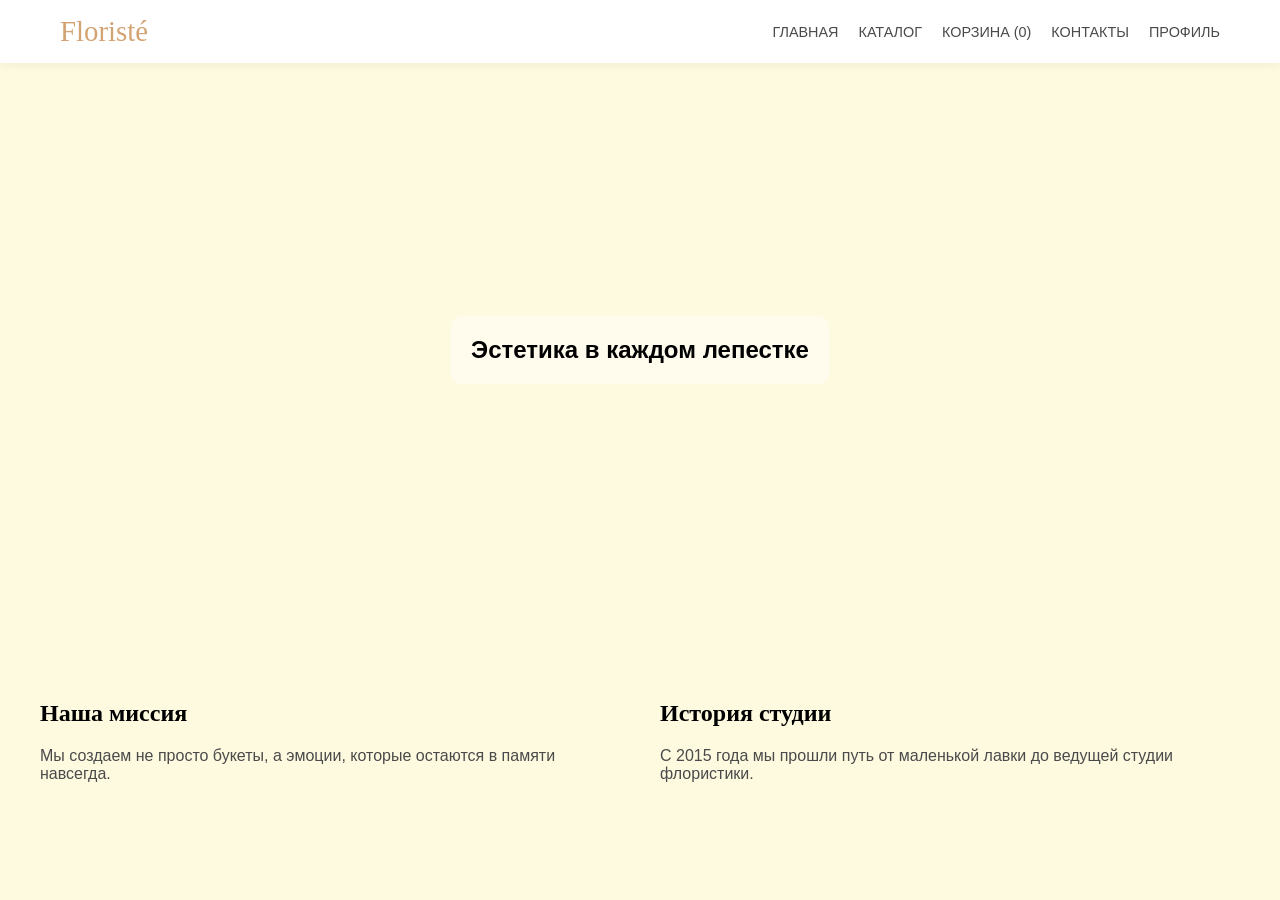
<file: index.html>
<!DOCTYPE html>
<html lang="ru">
<head>
    <meta charset="UTF-8">
    <title>Floristé — Главная</title>
    <link rel="stylesheet" href="style.css">
</head>
<body>
    <header id="header-placeholder"></header>

    <!-- Изменили color: #fff на color: #000 -->
    <section style="height: 60vh; background: url('https://unsplash.com') center/cover; display: flex; align-items: center; justify-content: center; color: #000; text-align: center;">
        <h1 style="background: rgba(255, 255, 255, 0.4); padding: 20px; border-radius: 10px;">Эстетика в каждом лепестке</h1>
    </section>

    <section class="container" style="padding: 80px 0;">
        <div style="display: grid; grid-template-columns: 1fr 1fr; gap: 40px;">
            <div>
                <h2 style="font-family: 'Playfair Display'; margin-bottom: 20px; color: #000;">Наша миссия</h2>
                <p>Мы создаем не просто букеты, а эмоции, которые остаются в памяти навсегда.</p>
            </div>
            <div>
                <h2 style="font-family: 'Playfair Display'; margin-bottom: 20px; color: #000;">История студии</h2>
                <p>С 2015 года мы прошли путь от маленькой лавки до ведущей студии флористики.</p>
            </div>
        </div>
    </section>

    <script src="script.js"></script>
</body>
</html>
</file>
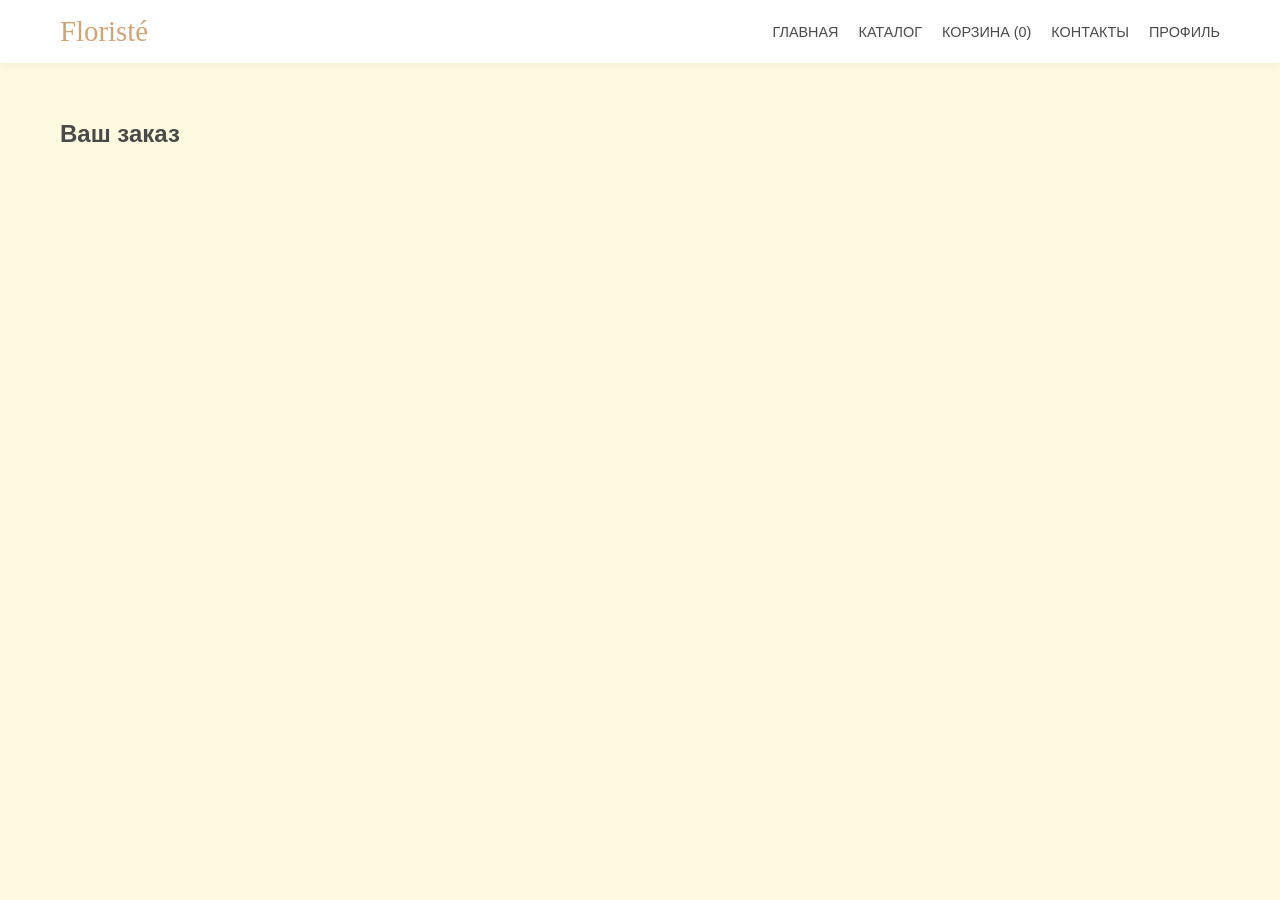
<file: cart.html>
<!DOCTYPE html>
<html lang="ru">
<head>
    <meta charset="UTF-8">
    <title>Корзина — Floristé</title>
    <link rel="stylesheet" href="style.css">
</head>
<body>
    <header id="header-placeholder"></header>
    <main class="container" style="padding-top: 40px;">
        <h2>Ваш заказ</h2>
        <div id="cart-list" style="margin-top: 20px;"></div>
        <div id="cart-total" style="margin-top: 20px; text-align: right; display: none;">
            <h3>Итого: <span id="total-sum">0</span> ₽</h3>
            <button class="btn" style="margin-top: 15px;" onclick="checkout()">Оформить доставку</button>
        </div>
    </main>
    <script src="script.js"></script>
    <script>renderCartPage();</script>
</body>
</html>
</file>
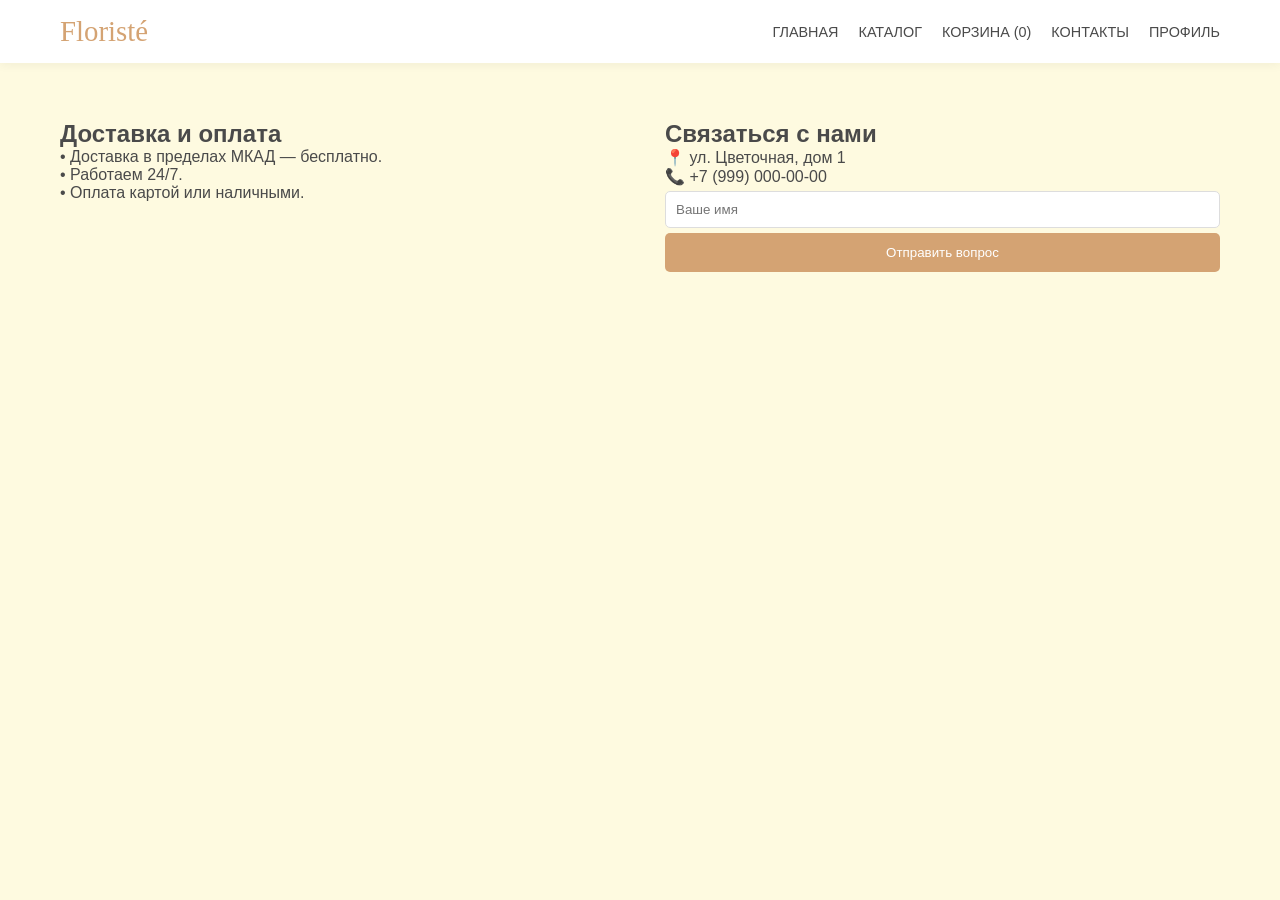
<file: contacts.html>
<!DOCTYPE html>
<html lang="ru">
<head>
    <meta charset="UTF-8">
    <title>Контакты — Floristé</title>
    <link rel="stylesheet" href="style.css">
</head>
<body>
    <header id="header-placeholder"></header>
    <main class="container" style="padding-top: 40px;">
        <div style="display: grid; grid-template-columns: 1fr 1fr; gap: 50px;">
            <div>
                <h2>Доставка и оплата</h2>
                <p>• Доставка в пределах МКАД — бесплатно.</p>
                <p>• Работаем 24/7.</p>
                <p>• Оплата картой или наличными.</p>
            </div>
            <div>
                <h2>Связаться с нами</h2>
                <p>📍 ул. Цветочная, дом 1</p>
                <p>📞 +7 (999) 000-00-00</p>
                <input type="text" placeholder="Ваше имя">
                <button class="btn" style="width: 100%;">Отправить вопрос</button>
            </div>
        </div>
    </main>
    <script src="script.js"></script>
</body>
</html>
</file>
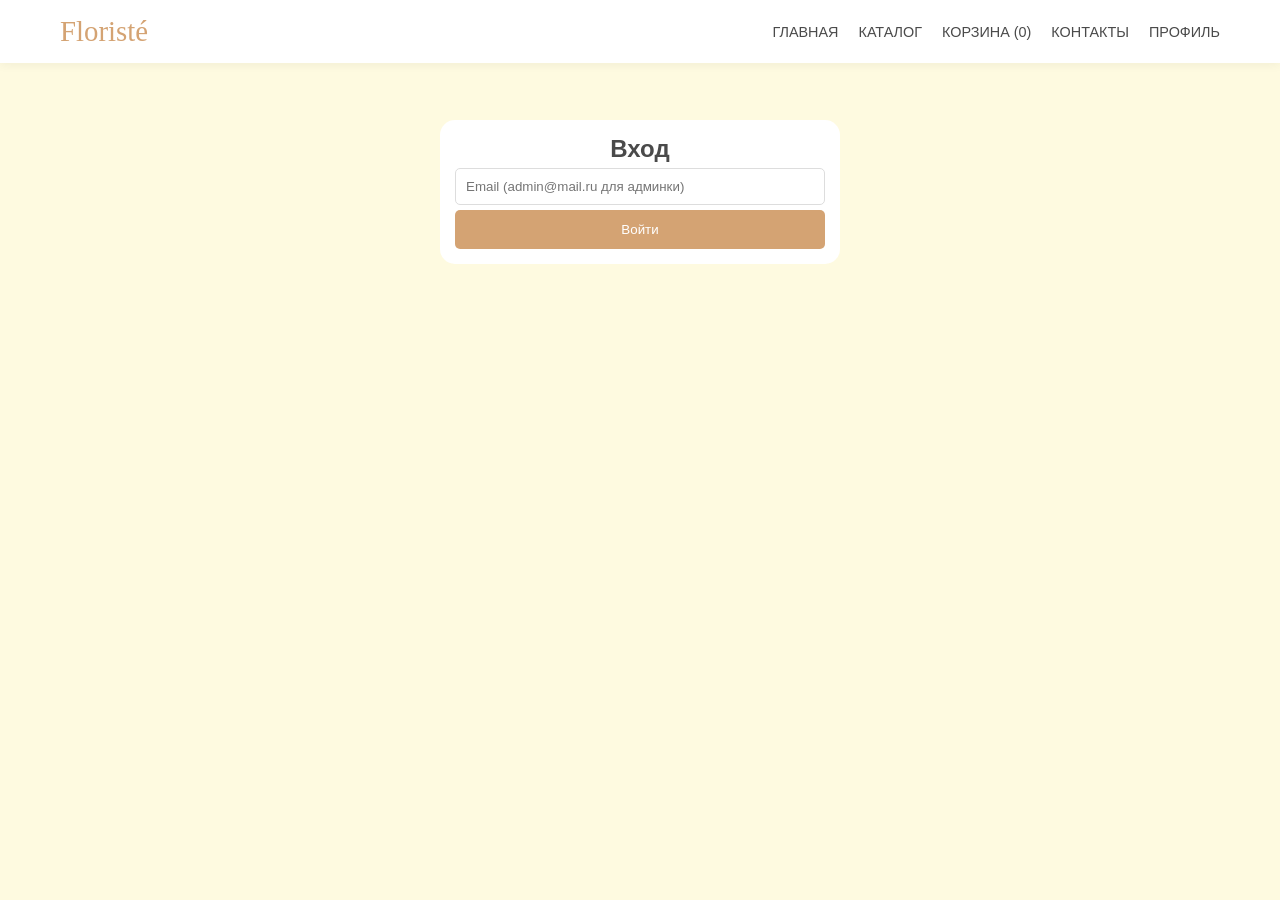
<file: profile.html>
<!DOCTYPE html>
<html lang="ru">
<head>
    <meta charset="UTF-8">
    <title>Профиль — Floristé</title>
    <link rel="stylesheet" href="style.css">
</head>
<body>
    <header id="header-placeholder"></header>
    <main class="container" style="padding-top: 40px;">
        <div id="auth-ui" class="product-card" style="max-width: 400px; margin: 0 auto;">
            <h2>Вход</h2>
            <input type="email" id="email" placeholder="Email (admin@mail.ru для админки)">
            <button class="btn" style="width: 100%;" onclick="login()">Войти</button>
        </div>

        <div id="admin-ui" style="display: none;">
            <h2>Панель администратора</h2>
            <div class="product-card" style="text-align: left; margin-top: 20px;">
                <input type="text" id="new-name" placeholder="Название">
                <input type="number" id="new-price" placeholder="Цена">
                <select id="new-cat">
                    <option value="all">Букет</option>
                    <option value="boxes">В коробке</option>
                    <option value="wedding">Свадебный</option>
                </select>
                <button class="btn" onclick="addNewProduct()">Добавить в каталог</button>
            </div>
            <button class="btn btn-del" onclick="logout()">Выйти</button>
        </div>
    </main>
    <script src="script.js"></script>
    <script>checkAuth();</script>
</body>
</html>
</file>
<file: style.css>
:root { --primary: #d4a373; --bg: #fefae0; --text: #4a4a4a; --white: #fff; }
* { box-sizing: border-box; margin: 0; padding: 0; }
body { font-family: 'Montserrat', sans-serif; background: var(--bg); color: var(--text); padding-top: 80px; }
.container { max-width: 1200px; margin: 0 auto; padding: 0 20px; }

header { background: var(--white); padding: 15px 0; position: fixed; top: 0; width: 100%; z-index: 1000; box-shadow: 0 2px 10px rgba(0,0,0,0.05); }
.nav-container { display: flex; justify-content: space-between; align-items: center; }
.logo { font-family: 'Playfair Display', serif; font-size: 1.8rem; color: var(--primary); text-decoration: none; }
.nav-menu { list-style: none; display: flex; gap: 20px; }
.nav-menu a { text-decoration: none; color: var(--text); font-weight: 500; font-size: 0.9rem; text-transform: uppercase; }

.btn { background: var(--primary); color: white; border: none; padding: 12px 25px; border-radius: 5px; cursor: pointer; transition: 0.3s; }
.btn:hover { opacity: 0.8; }
.btn-del { background: #ff6b6b; margin-top: 5px; }

.product-grid { display: grid; grid-template-columns: repeat(auto-fit, minmax(280px, 1fr)); gap: 25px; margin-top: 30px; }
.product-card { background: white; padding: 15px; border-radius: 15px; text-align: center; }
.product-card img { width: 100%; height: 250px; object-fit: cover; border-radius: 10px; margin-bottom: 15px; }

input, select { padding: 10px; border: 1px solid #ddd; border-radius: 5px; margin: 5px 0; width: 100%; }
</file>
